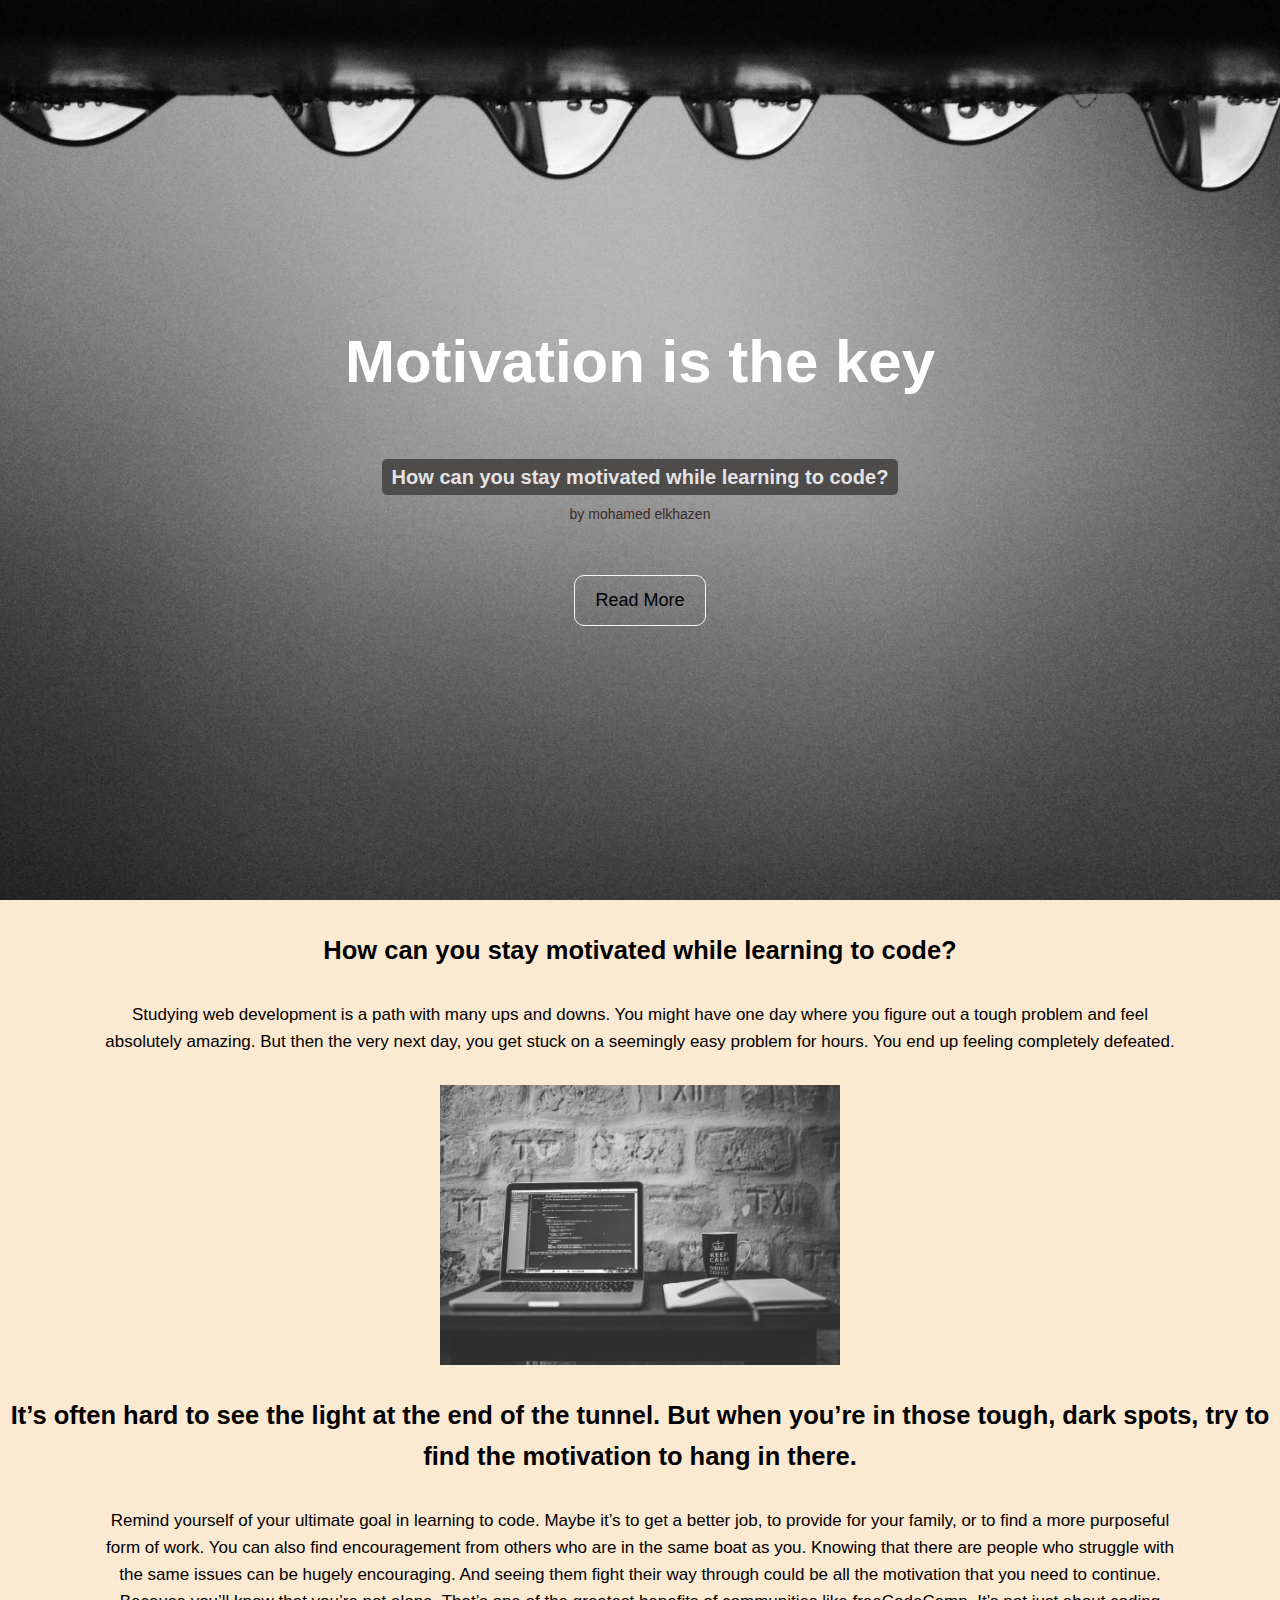
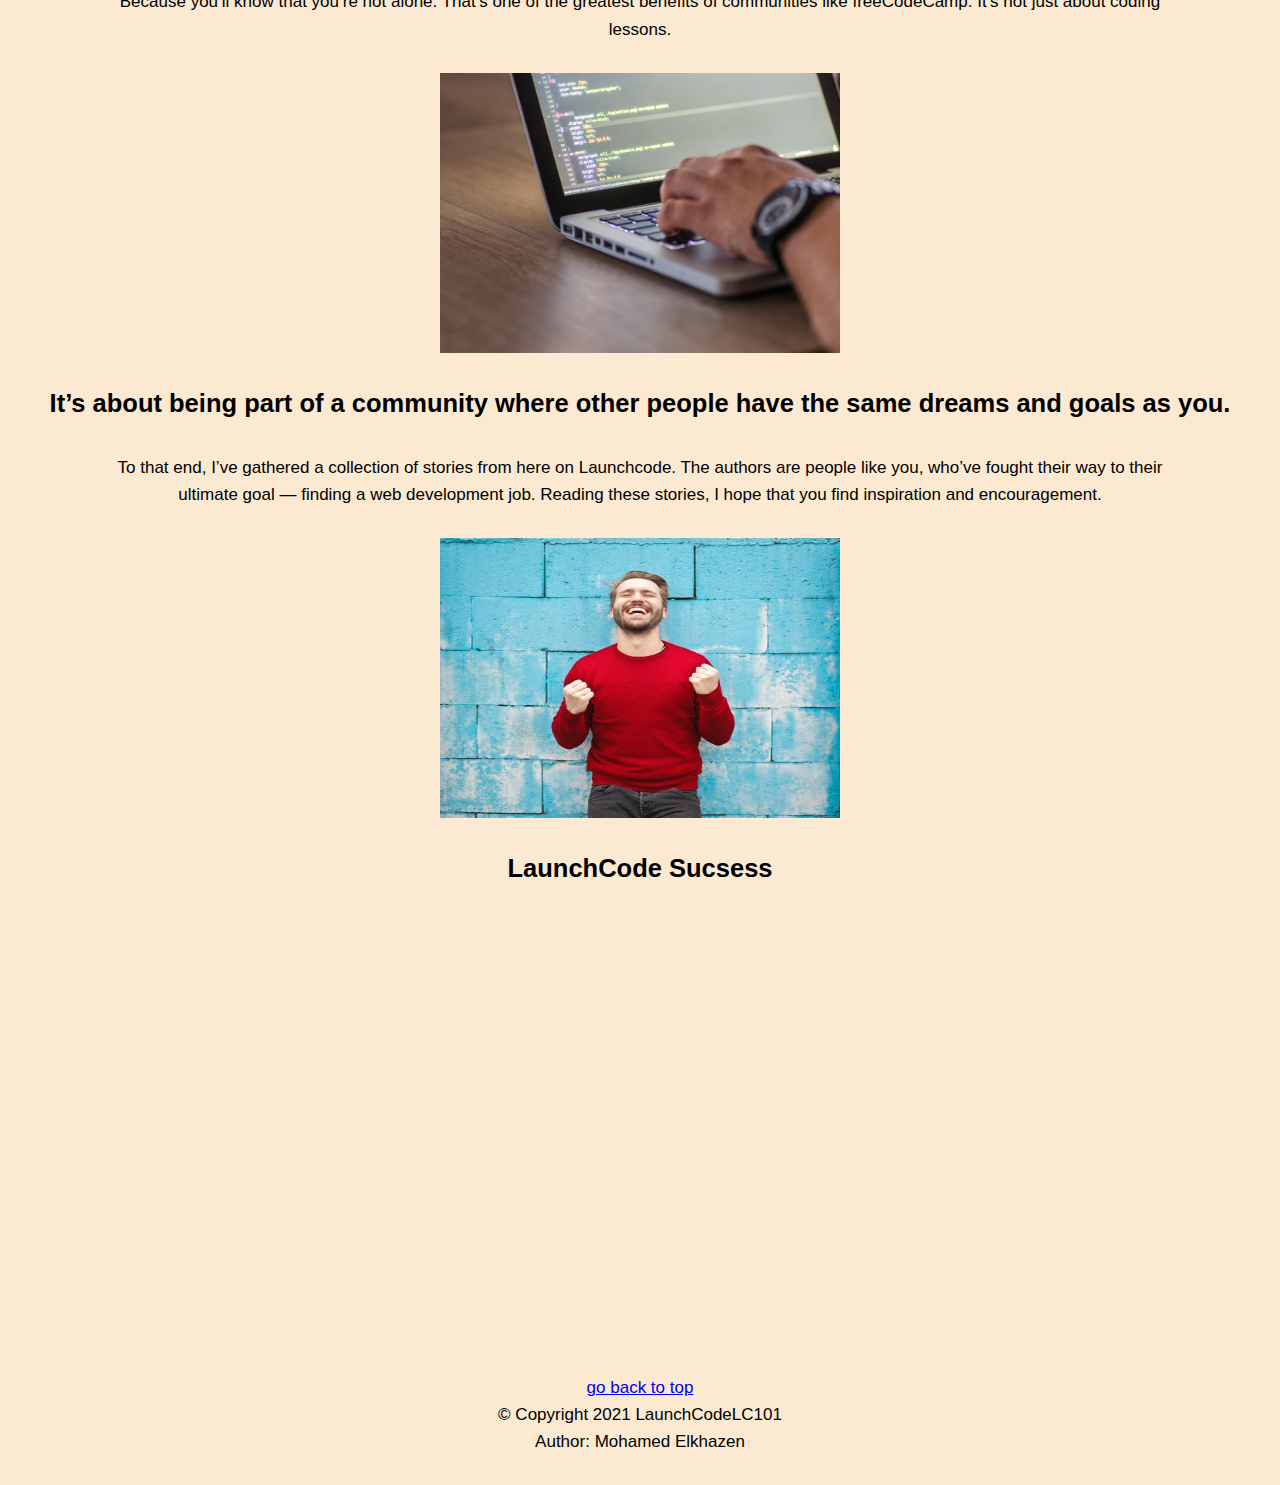
<file: index.html>
<!DOCTYPE html>
<html lang="en">
<head>
    <meta charset="UTF-8">
    <meta http-equiv="X-UA-Compatible" content="IE=edge">
    <meta name="viewport" content="width=device-width, initial-scale=1.0">
    <link rel="stylesheet" href="css/normalize.css">
    <link rel="stylesheet" href="css/style.css">
    <title>LC101 Assignment #4</title>
</head>
<body>
    <header id="showcase">  
     <h1>Motivation is the key</h1>
     <h2>How can you stay motivated while learning to code?</h2>
     <p>by mohamed elkhazen</p>
     <a href="#artical-a" class="button">Read More</a>
    </header>
    <main>
       <article id="artical-a">
           <h2>How can you stay motivated while learning to code?</h2>
           <p>Studying web development is a path with many ups and downs. You might have one day where you figure out a tough problem and feel absolutely amazing. But then the very next day, you get stuck on a seemingly easy problem for hours. You end up feeling completely defeated.</p>
      <img src="img/computer.jpeg" alt="">
        </article>
       <article id="article-b">
           <h2>It’s often hard to see the light at the end of the tunnel. But when you’re in those tough, dark spots, try to find the motivation to hang in there.</h2>
           <p>Remind yourself of your ultimate goal in learning to code. Maybe it’s to get a better job, to provide for your family, or to find a more purposeful form of work.

            You can also find encouragement from others who are in the same boat as you. Knowing that there are people who struggle with the same issues can be hugely encouraging. And seeing them fight their way through could be all the motivation that you need to continue.
            
            Because you’ll know that you’re not alone. That’s one of the greatest benefits of communities like freeCodeCamp. It’s not just about coding lessons.</p>
       <img src="img/coding.jpeg" alt="">
        </article>
       <article id="article-c">
           <h2>It’s about being part of a community where other people have the same dreams and goals as you.</h2>
           <p>To that end, I’ve gathered a collection of stories from here on Launchcode. The authors are people like you, who’ve fought their way to their ultimate goal — finding a web development job.

            Reading these stories, I hope that you find inspiration and encouragement.</p>
      <img src="img/success.jpeg" alt="">
        </article>
    </main>

    <div> 
        <h2>LaunchCode Sucsess</h2>
        <iframe width="560" height="315" src="https://www.youtube.com/embed/X0v-vutEcbk" frameborder="0" allow="accelerometer; autoplay; clipboard-write; encrypted-media; gyroscope; picture-in-picture" allowfullscreen></iframe>
        <a href="#showcase" class="back_up">go back to top</a>
    </div>
   
    <footer>
        &copy; Copyright 2021 LaunchCodeLC101
        <p>Author: Mohamed Elkhazen</p>
    </footer>
</body>
</html>
</file>
<file: css/style.css>
*{
margin: 0;
padding: 0;
}

body{
    margin:0;
    font-family: Arial, "Helvetica Neue", Helvetica, sans-serif;
    font-size: 17px;
    color: #fdfdfd;;
    line-height:1.6;
}

#showcase{
    background-image:url('../img/showcase.jpg');
    background-size:cover;
    background-position:center;
    height: 100vh;
    display:flex;
    flex-direction: column;
    justify-content: center;
    align-items: center;
    text-align:center;
    padding: 0 20px;

}
#showcase h1{
    font-size: 60px; 
    color: rgb(255, 255, 255);
}
#showcase .button{
    font-size: 18px;
    text-decoration: none;
    color:#000000;
    border:aliceblue 1px solid;
    padding: 10px 20px;
    border-radius:10px;
    margin-top: 20px ;
}

#showcase h2{
    font-size: 20px;
    color:#e4e2e2;
    padding: 2px 10px;
    border-radius:5px;
    margin-top: 9px ;
    background-color: rgb(78, 75, 75);
}
#showcase p{
    color: rgb(58, 42, 42);
    font-size: 14px;
    margin-top: 8px ;

}

#showcase .button:hover{
    background: rgb(99, 90, 90);
}
article{
    color: black;
}

img{
    display: block;
  margin-left: auto;
  margin-right: auto;
  width: 400px;
  height: 280px;
}
iframe{
    display: block;
    margin-left: auto;
    margin-right: auto;
    margin-top: 40px ;
    padding-bottom: 100px;
    
}
div{
    color: black;
    text-align: center;
    margin-top: 60pxrgb(252, 233, 209);;
    background-color: rgb(252, 233, 209);
}
main{
    text-align: center;
    background-color: rgb(252, 233, 209);
}

footer{
    color: black;
    text-align: center;
    background-color:  rgb(252, 233, 209);
}

h2{
    padding-top: 30px;
    padding-bottom: 30px;
}
p{
    padding-bottom: 30px;
    padding-left: 100px;
    padding-right: 100px;
}
</file>
